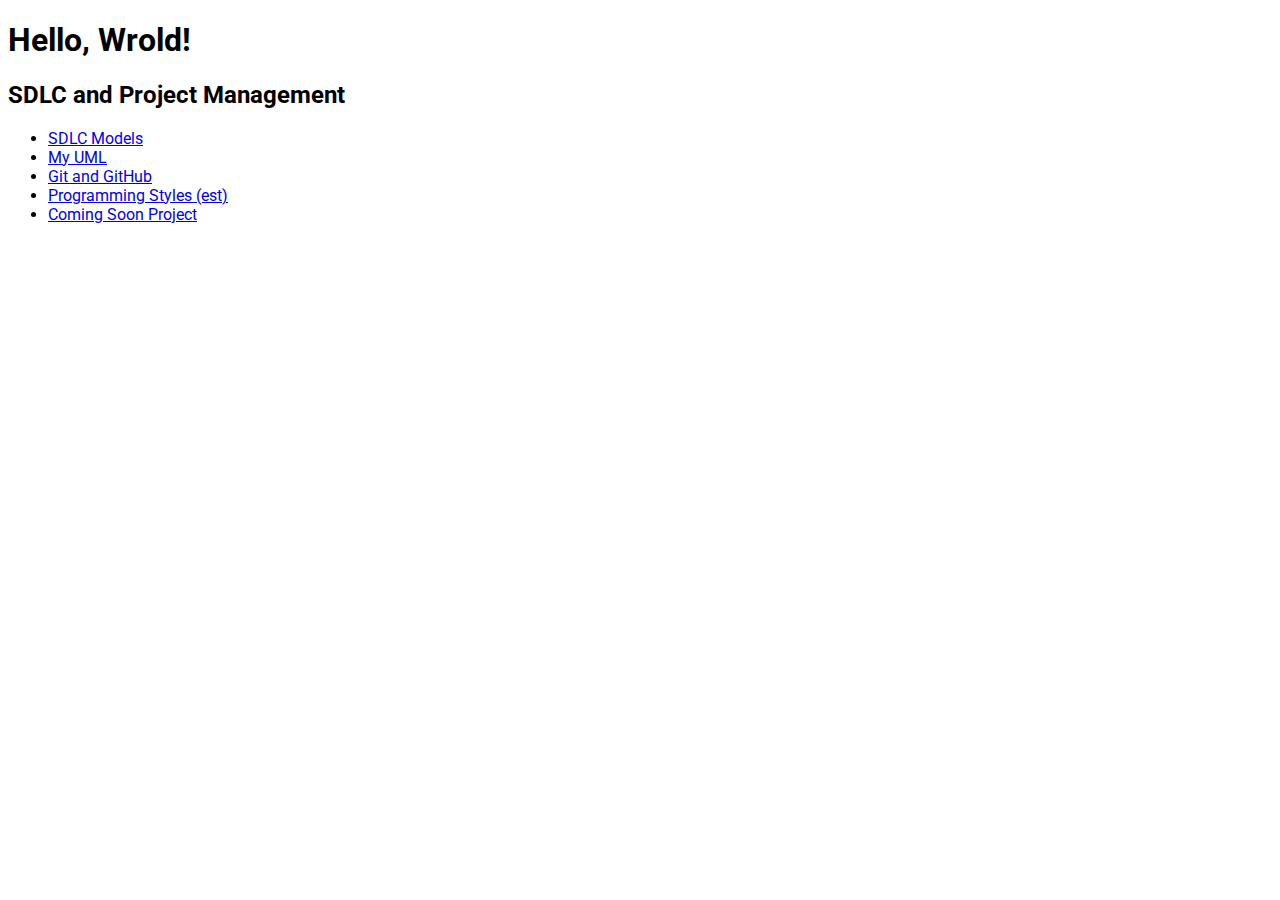
<file: index.html>
<!DOCTYPE html>
<html lang="en">
<head>
    <meta charset="UTF-8">
    <meta http-equiv="X-UA-Compatible" content="IE=edge">
    <meta name="viewport" content="width=device-width, initial-scale=1.0">
    <title>SDLC Main Page</title>

    <link rel="stylesheet" href="css/style.css">
</head>
<body>
    <h1>Hello, Wrold!</h1>

    <h2>SDLC and Project Management</h2>

    <ul>
        <li><a href="sdlc.html">SDLC Models</a></li>
        <li><a href="umls.html">My UML</a></li>
        <li><a href="git-notes.html">Git and GitHub</a></li>
        <li><a href="programmingstyles.html">Programming Styles (est)</a></li>
        <li><a href="COMING-SOON-PROJECT/index.html">Coming Soon Project</a></li>
    </ul>
   


</body>
</html>
</file>
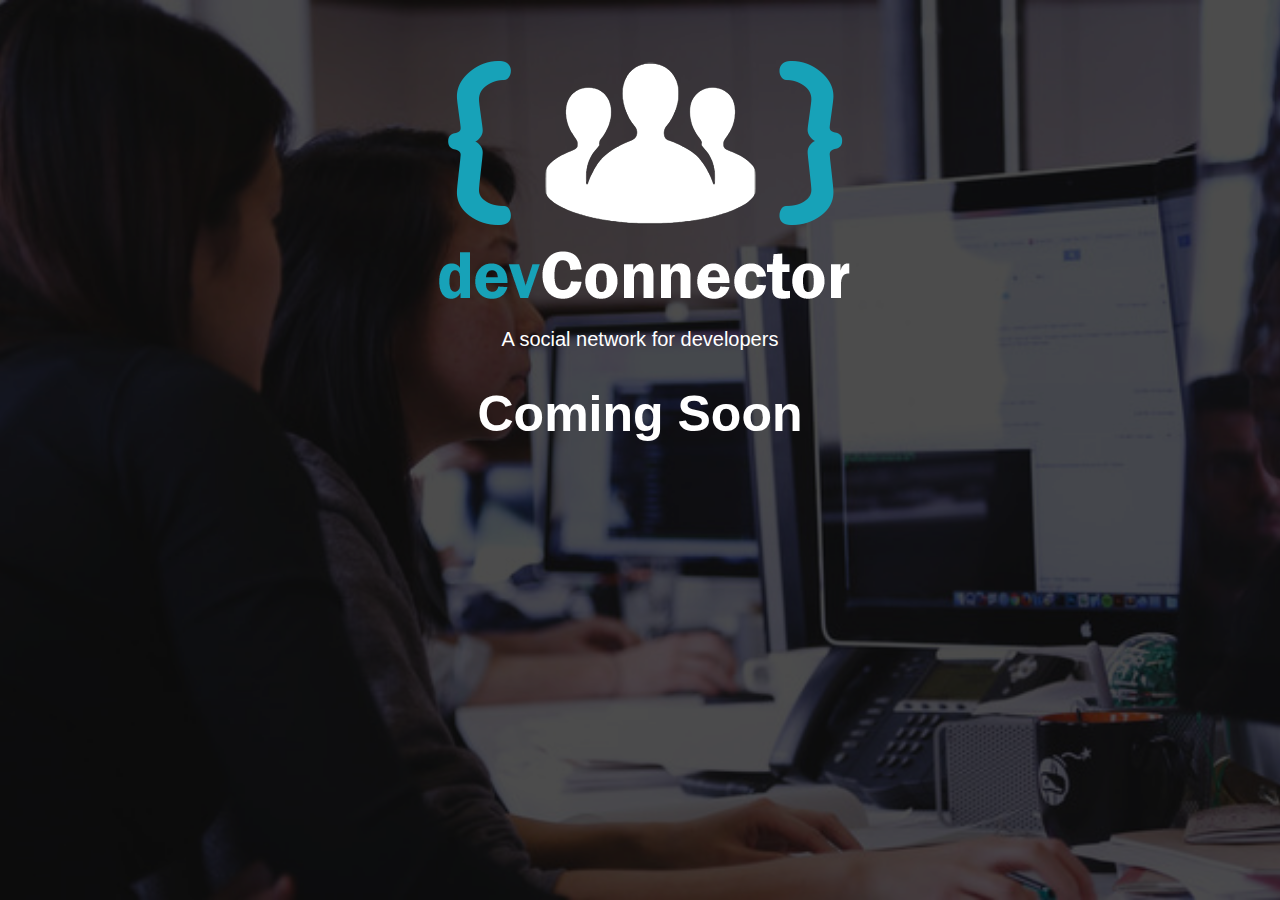
<file: COMING SOON LANDING/index.html>
<!DOCTYPE html>
<html lang="en">
<head>
    <meta charset="UTF-8">
    <meta http-equiv="X-UA-Compatible" content="IE=edge">
    <meta name="viewport" content="width=device-width, initial-scale=1.0">

    <link rel="stylesheet" href="css/style.css">
    <link rel="shortcut icon" type="image/x-icon" href="favicon.ico">

    <title>Coming Soon</title>
</head>
<body>
    <section class="landing">
        <div class="landing-inner">

            <img src="img/logo.png" alt="DevConnector">

            <p>A social network for developers</p>

            <h1 >Coming Soon</h1>

            <div class="countdown"></div>

        </div>
    </section>
        

    <script src="js/main.js"></script>
</body>
</html>
</file>
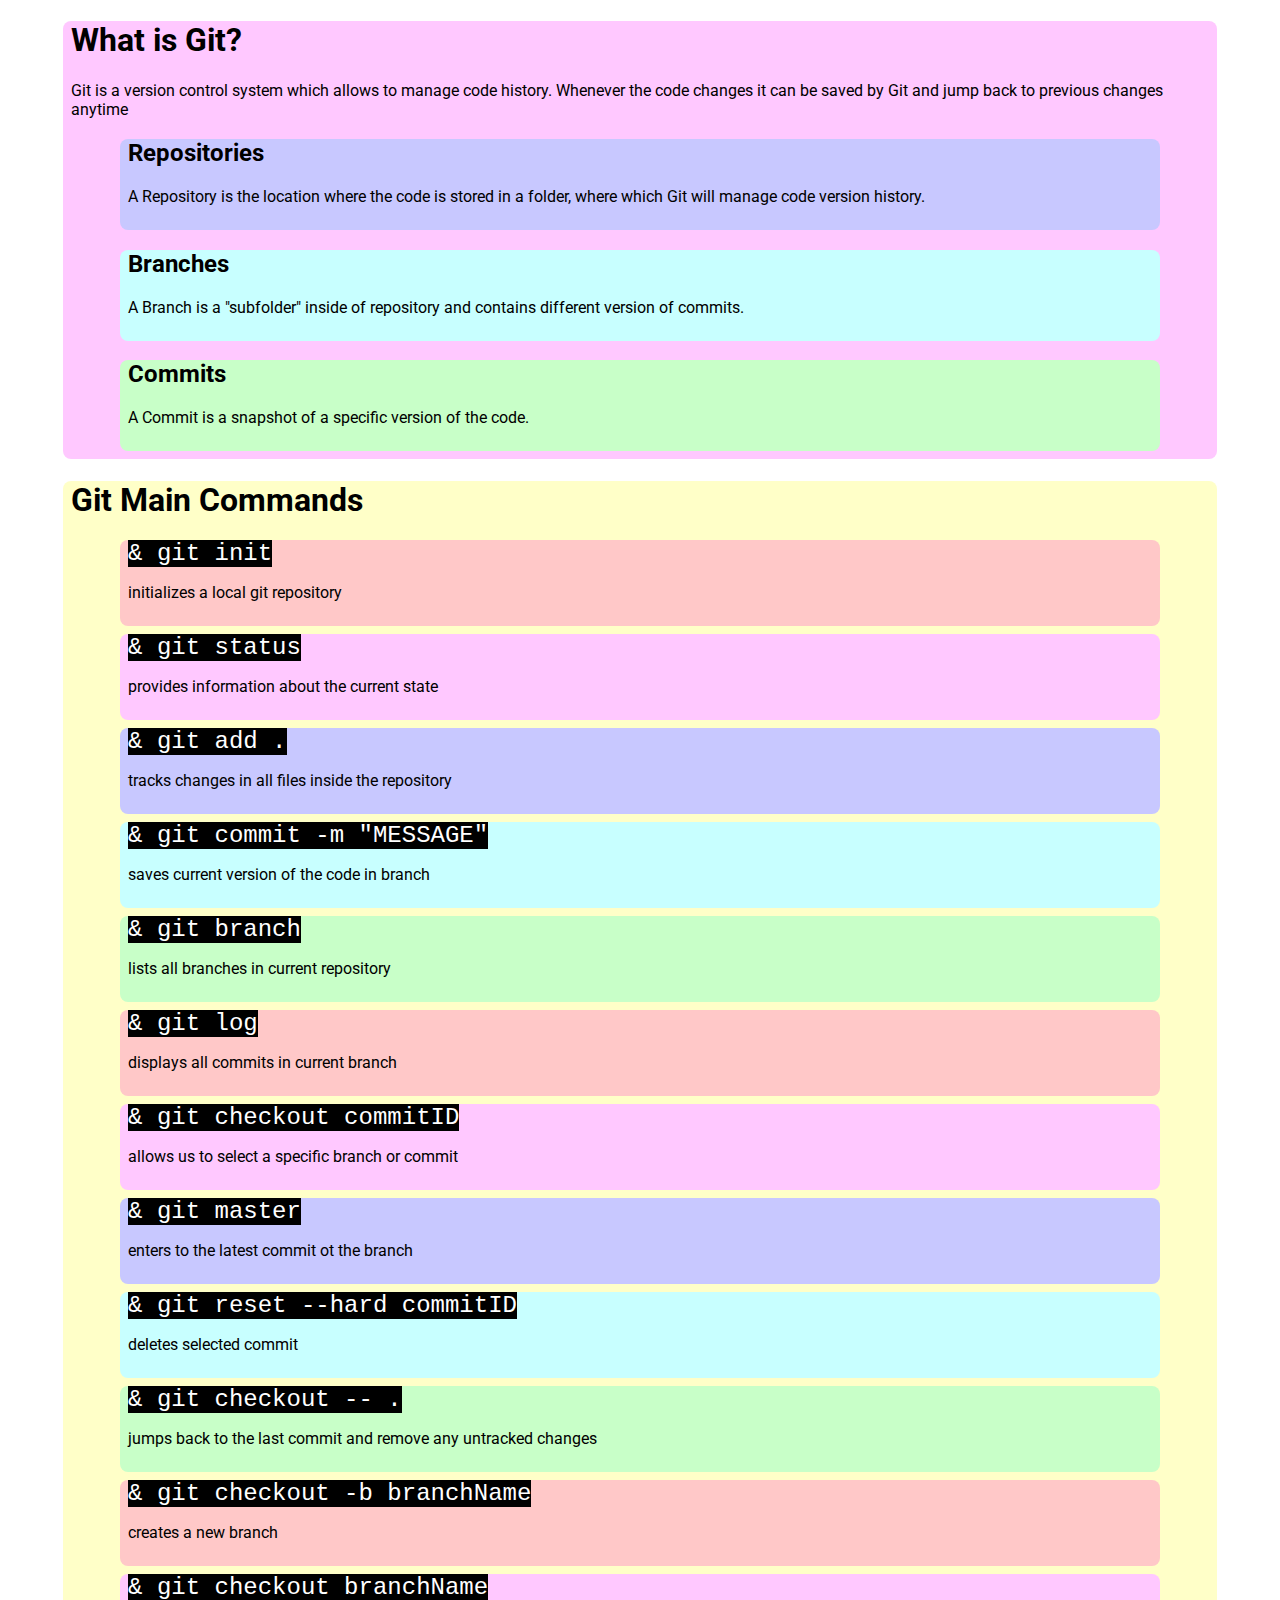
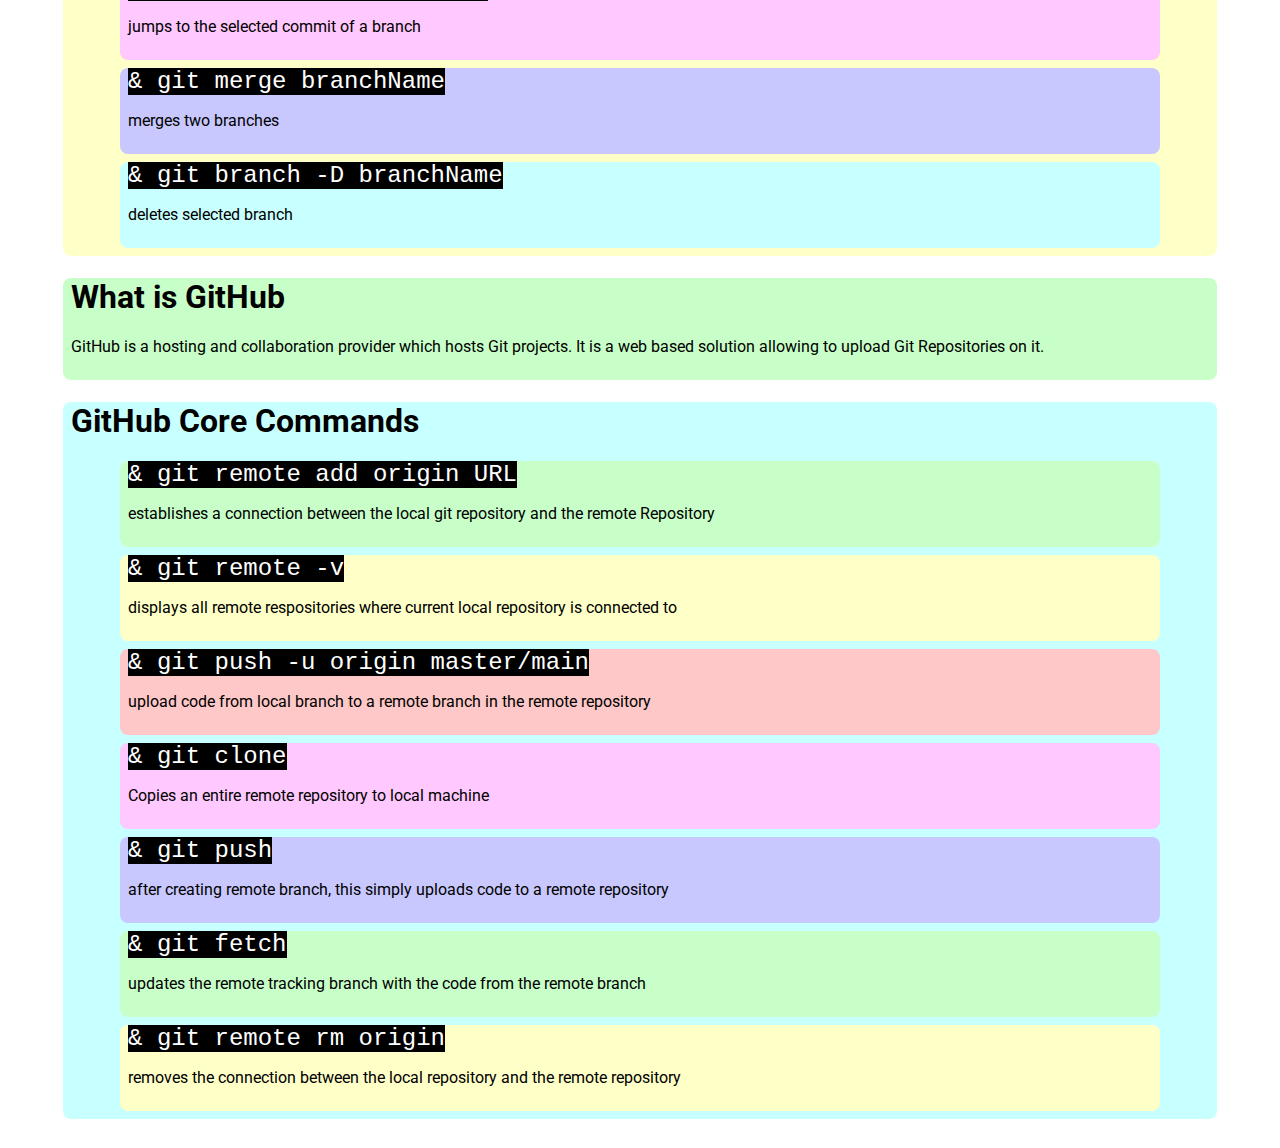
<file: git-notes.html>
<!DOCTYPE html>
<html lang="en">
<head>
    <meta charset="UTF-8">
    <meta http-equiv="X-UA-Compatible" content="IE=edge">
    <meta name="viewport" content="width=device-width, initial-scale=1.0">
    <title>Git and GitHub</title>

    <link rel="stylesheet" href="css/style.css">
</head>
<body>
    

    <div class="card bg-a">
        <h1>What is Git?</h1>
        <p>Git is a version control system which allows to manage 
            code history. Whenever the code changes it can be saved by Git 
            and jump back to previous changes anytime
        </p>

        <div class="card bg-b">
            <h2>Repositories</h2>
            <p>
                A Repository is the location where the code is stored in a folder, 
                where which Git will manage code version history.
            </p>
        </div>
    
        <div class="card bg-c">
            <h2>Branches</h2>
            <p>
                A Branch is a "subfolder" inside of repository 
                and contains different version of commits.
            </p>
        </div>
    
        <div class="card bg-d">
            <h2>Commits</h2>
            <p>
                A Commit is a snapshot of a specific version of the code.
            </p>
        </div>

    </div>


    <div class="card bg-e">
        <h1>Git Main Commands</h1>

        <div class="card bg-f">
            <code>& git init</code>
            <p>initializes a local git repository</p>
        </div>
        
        <div class="card bg-a">
            <code>& git status</code>
            <p>provides information about the current state</p>
        </div>

        <div class="card bg-b">
            <code>& git add .</code>
            <p>tracks changes in all files inside the repository</p>
        </div>

        <div class="card bg-c">
            <code>& git commit -m "MESSAGE"</code>
            <p>saves current version of the code in branch</p>
        </div>

        <div class="card bg-d">
            <code>& git branch</code>
            <p>lists all branches in current repository</p>
        </div>


        <div class="card bg-f">
            <code>& git log</code>
            <p>displays all commits in current branch</p>
        </div>
        
        <div class="card bg-a">
            <code>& git checkout commitID</code>
            <p>allows us to select a specific branch or commit</p>
        </div>

        <div class="card bg-b">
            <code>& git master</code>
            <p>enters to the latest commit ot the branch</p>
        </div>

        <div class="card bg-c">
            <code>& git reset --hard commitID</code>
            <p>deletes selected commit</p>
        </div>

        <div class="card bg-d">
            <code>& git checkout -- .</code>
            <p>jumps back to the last commit and remove any untracked changes</p>
        </div>

        <div class="card bg-f">
            <code>& git checkout -b branchName</code>
            <p>creates a new branch</p>
        </div>
        
        <div class="card bg-a">
            <code>& git checkout branchName</code>
            <p>jumps to the selected commit of a branch</p>
        </div>

        <div class="card bg-b">
            <code>& git merge branchName </code>
            <p>merges two branches</p>
        </div>

        <div class="card bg-c">
            <code>& git branch -D branchName</code>
            <p>deletes selected branch</p>
        </div>
        
    </div>


    <div class="card bg-d">
        <h1>What is GitHub</h1>

        <p>
            GitHub is a hosting and collaboration provider 
            which hosts Git projects. 
            It is a web based solution allowing to upload Git Repositories on it.
        </p>

    </div>


    <div class="card bg-c">
        <h1>GitHub Core Commands</h1>

        <div class="card bg-d">
            <code>& git remote add origin URL</code>
            <p>
                establishes a connection between the local git repository 
                and the remote Repository
            </p>
        </div>

        <div class="card bg-e">
            <code>& git remote -v</code>
            <p>
                displays all remote respositories 
                where current local repository is connected to
            </p>
        </div>

        <div class="card bg-f">
            <code>& git push -u origin master/main</code>
            <p>
                upload code from local branch to a remote branch in the remote repository
            </p>
        </div>

        <div class="card bg-a">
            <code>& git clone</code>
            <p>
                Copies an entire remote repository to local machine
            </p>
        </div>

        <div class="card bg-b">
            <code>& git push</code>
            <p>
                after creating remote branch, 
                this simply uploads code to a remote repository
            </p>
        </div>

        <div class="card bg-d">
            <code>& git fetch</code>
            <p>
                updates the remote tracking branch 
                with the code from the remote branch
            </p>
        </div>

        <div class="card bg-e">
            <code>& git remote rm origin</code>
            <p>
                removes the connection between the local repository 
                and the remote repository
            </p>
        </div>


    </div>  

</body>
</html>
</file>
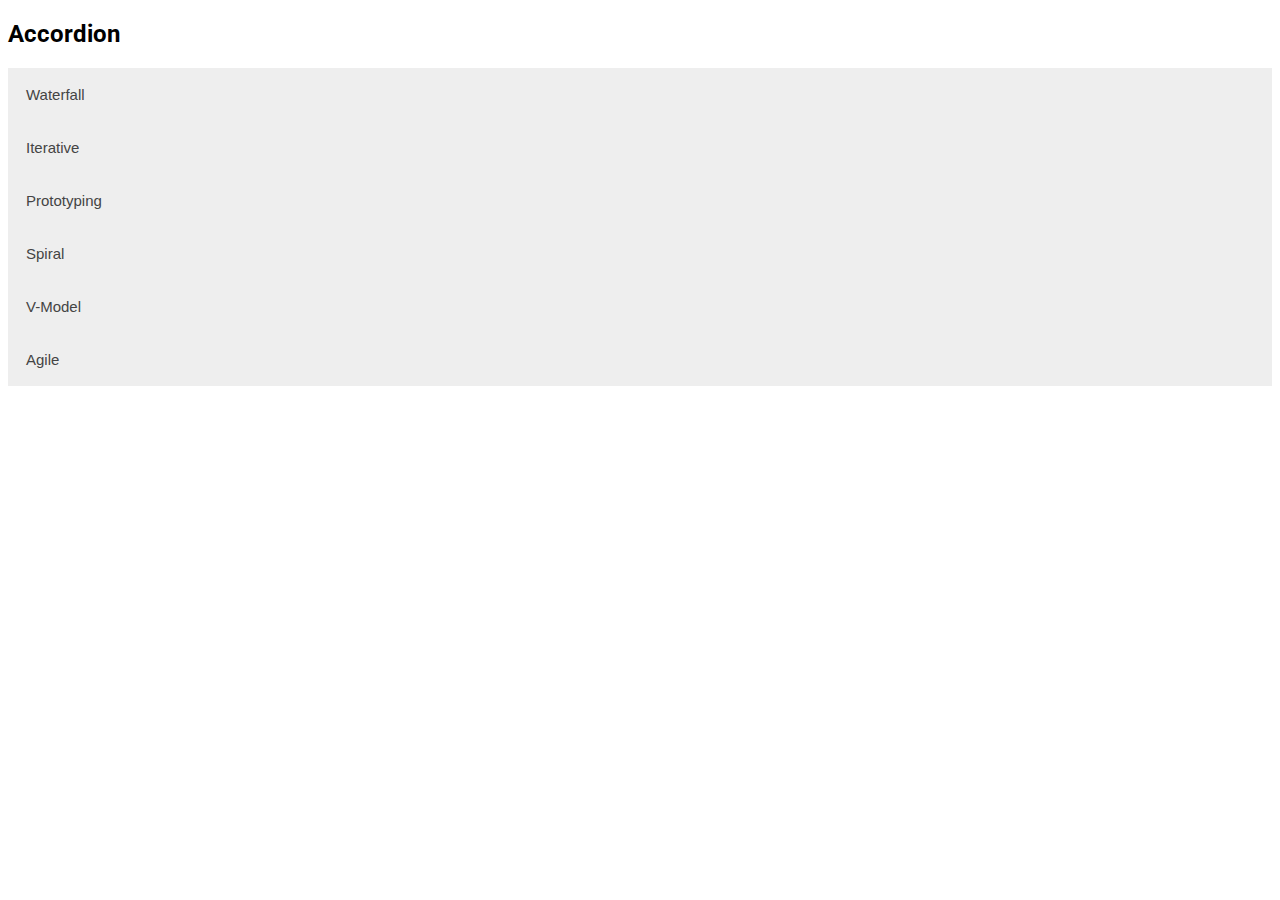
<file: modelsMain.html>
<!DOCTYPE html>
<html lang="en">
<head>
    <meta charset="UTF-8">
    <meta http-equiv="X-UA-Compatible" content="IE=edge">
    <meta name="viewport" content="width=device-width, initial-scale=1.0">
    <title>SDLC Models</title>
    <link rel="stylesheet" href="css/style.css">
</head>
<body>
    <h2>Accordion</h2>

    <button class="accordion">Waterfall</button>
    <div class="panel">
        <p>
            The first known presentation describing use of such phases in software engineering was held by Herbert D. 
            Benington at the Symposium on Advanced Programming Methods for Digital Computers on 29 June 1956.
        </p>

        <p>

            Time spent early in the software production cycle can reduce costs at later stages by
            finding problem in the early stages is cheaper to fix than the same bug found later on in the process
        </p>
        
        <img src="images/SDLC-Waterfall-Model.webp" alt="SDLC Waterfall Model">
    </div>

    <button class="accordion">Iterative</button>
    <div class="panel">
        <p>
            The basic idea behind this method is to develop a system through repeated cycles and in smaller portions at a time, 
            allowing software developers to take advantage of what was learned during development of earlier parts or versions of the system. 
            Learning comes from both the development and use of the system, 
            where possible key steps in the process start with a simple implementation of a subset of the software requirements and iteratively 
            enhance the evolving versions until the full system is implemented. 
            At each iteration, design modifications are made and new functional capabilities are added.
        </p>
    </div>

    <button class="accordion">Prototyping</button>
    <div class="panel">
        <p>
            In this Prototype Model before designing phase, a prototype is developed, tested, reviewed and approved by the customer, 
            after that design will be ready for coding, testing, installation and maintenance will takes place. 
            This prototype is prepared based on the customer requirements.
        </p>
    </div>

    <button class="accordion">Spiral</button>
    <div class="panel">
        <p>
            The spiral model method is used for risk management that combines the iterative development process model with elements of the Waterfall model. 
            The spiral model is used by software engineers and is favored for large, expensive and complicated projects.
        </p>
    </div>

    <button class="accordion">V-Model</button>
    <div class="panel">
        <p>
            The V-model is a type of SDLC model where process executes in a sequential manner in V-shape. 
            It is also known as Verification and Validation model. 
            It is based on the association of a testing phase for each corresponding development stage. 
            Development of each step directly associated with the testing phase.
        </p>

        <img src="images/The-Design-of-the-SDLC-V-Model.webp" alt="SDLC V-model design">
    </div>

    <button class="accordion">Agile</button>
    <div class="panel">
        <p>
            The Agile software development model was mainly intended for helping developers build a project which can adapt to 
            transforming requests quickly. 
            So, the most important endeavor for developing the Agile model is to make easy and rapid project achievement. 
            For attaining this task, developers need to correcting the progression to the project by eliminating activities which may not be crucial 
            for that specific project.
        </p>

        <p>
            Agile SDLC breaks down the product into small incremental builds which, 
            the customer is able to see the result and understand whether the software product satisfied with it or not.
            Which is one of the advantages, to implement or fix during development.
        </p>

        <img src="images/Agile-Software-Development-Model.webp" alt="SDLC Agile model">
    </div>

    <script src="script/accordion.js"></script>
</body>
</html>
</file>
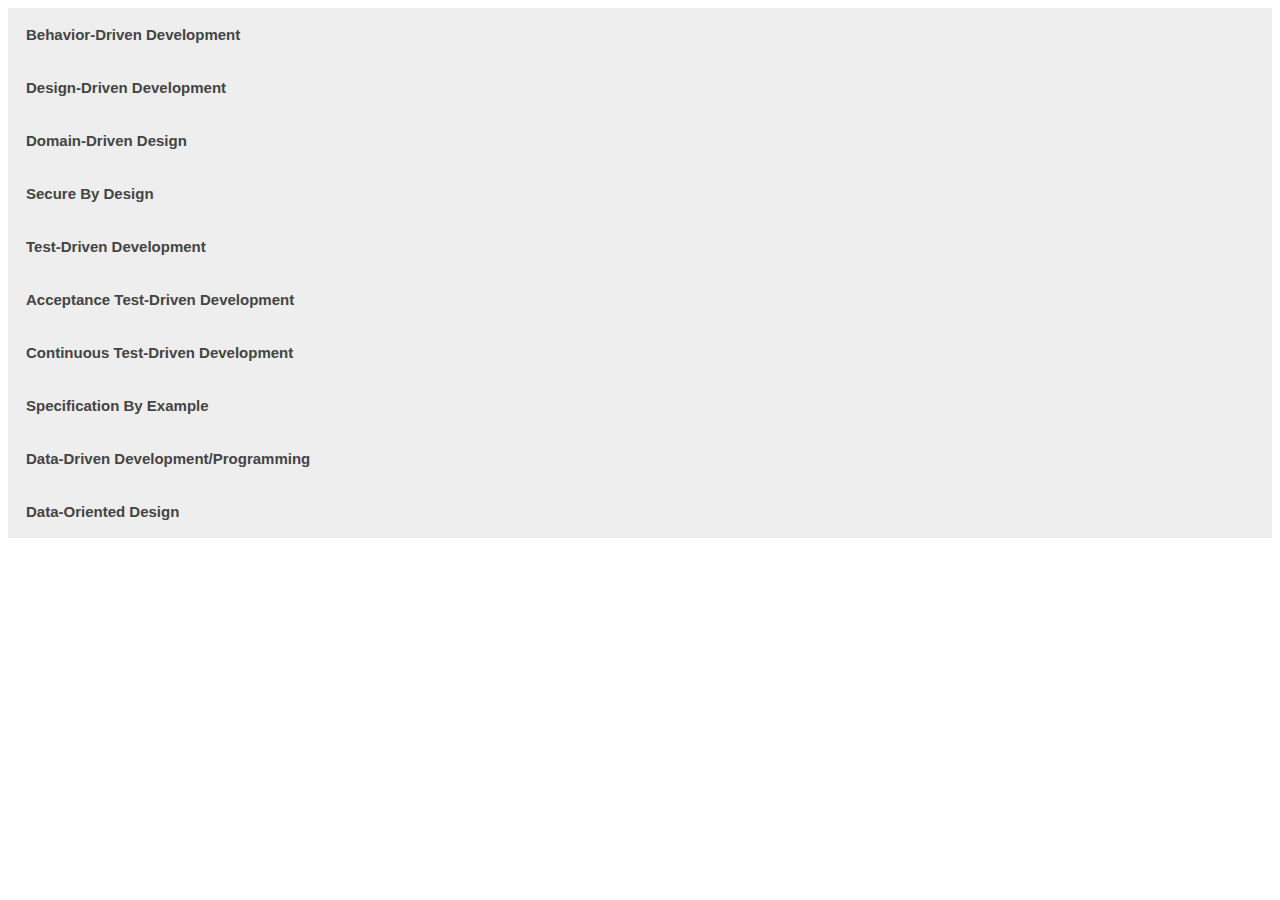
<file: programmingstyles.html>
<!DOCTYPE html>
<html lang="en">
<head>
    <meta charset="UTF-8">
    <meta http-equiv="X-UA-Compatible" content="IE=edge">
    <meta name="viewport" content="width=device-width, initial-scale=1.0">
    <title>Programmeerimis Stiilid</title>

    <link rel="stylesheet" href="css/style.css">
</head>
<body>
    <button class="accordion"><b>Behavior-Driven Development</b></button>
    <div class="panel">
        <p>
            BDD ehk käitumisel põhinev arendus on testimisel põhineva arenduse laiendus. 
            Selleks kasutatakse lihtsat valdkonnaspetsiifilist keelt, 
            mis omakorda genereerib tavalised laused testideks.
        </p>

        
        
        <ul>
            BDD kesksed küsimused on järgnevad:
            <li>Kust alustada testimist?</li>
            <li>Mida testida ja mida mitte?</li>
            <li>Kui palju testida ühe korraga?</li>
            <li>Kuidas aru saada, miks test ebaõnnestub?</li>
        </ul>

        <p>
            BDD kasutab põhimõtteks käitumise väljandamiseks pool formaalset vormingut, 
            mis on võetud kasutusloost. 
            BDD eeldab, et analüütikud ja arendajad teevad koostööd. 
            Nende ülesanne on kirjutada käitumisel põhinevad laused vastavasse dokumenti. <br>
            Struktuur näeb selliseks:
        </p>

        <ul>
            Sündmustik - lühike, sissejuhatav osa:
            <li>Kes on loo põhitegelane (klient, kasutaja, administrator jne)</li>
            <li>Mida ta tahab teha?</li>
            <li>Miks ta seda teha tahab?</li>
        </ul>

        <ul>
            Stsenaarium - kirjeldus stsenaariumist:
            <li>Vajaliku konditsiooni spetsifikatsioon stsenaariumi alguses.</li>
            <li>Stsenaariumi algatav tegevus.</li>
            <li>Oodatav tulemus.</li>
        </ul>
    </div>


    <button class="accordion"><b>Design-Driven Development</b></button>
    <div class="panel">
        <p>
            Design-Driven Development ehk disaini põhinev arendus 
            kasutab ise disaini nagu arenduse protsessina, 
            mille käigus üritatakse arendada ja aru saada, 
            kuidas seda paremaks teha. <br> 
            Selle ülesehitus näeb selliselt:
        </p>

        <ul>
            <li>
                <b>Probleem + Lahenduse mõistmine</b> - 
                Üritatakse leida kliendi probleemi, 
                et sellest tehakse prototüübi või “clickable prototype”.
            </li>

            <li>
                <b>Lahenduse testimine + Õpimine/lahendus</b> -
                Leiakse endale väikse kasutaja fookuse ja läbi mitme kiir kasutaja testimist 
                üritatakse leida lahenduse, kuidas parandada või paremaks teha lahenduse, 
                et see sobiks kasutajatele.
            </li>

            <li>
                <b>Toode  disain enne arendamist</b> - 
                Võtakse nii palju aega, 
                et välja töötada lahenduse koos kasutajate tagasisidega 
                ja kliendi (toode huvilistele) vajadused.
            </li>
        </ul>
    </div>


    <button class="accordion"><b>Domain-Driven Design</b></button>
    <div class="panel">
        <p>
            Domeenipõhine arendus on reeglite kogum, 
            mis võimaldavad leida sobiva arendamise lahenduse mingis konkreetses aines. 
            See põhineb sellele, et isegi kui arendaja, 
            kes pole kokku puutunud konkreetse ainega, 
            mis nõuab toode, suudaks valida sobivaima lahendamise meetodi.
        </p>
    </div>


    <button class="accordion"><b>Secure By Design</b></button>
    <div class="panel">
        <p>
            Kujunduslik turvaline on tarkvara disain, mis hõlmab, 
            et arendamise alguses kasutatakse turvalisuse strateegijaid 
            ning sisestada turvalisust arhitektuursel tasemel.
        </p>
    </div>


    <button class="accordion"><b>Test-Driven Development</b></button>
    <div class="panel">
        <p>
            Testimisel põhinev arenduses testid kirjutatakse enne tarkvara ennast. 
            Arendusprotsess koosneb lühikesest iteratsioonisedest, 
            kus esmalt kirjutatakse ebaõnnestuv test ning seejärel minimaalne kood, 
            et see test läbi läheks. 
            Selline arendus taga olukorra, kus kogu kood on alati testitud. 
            Sellisel viisil kirjutatud koodi on kergem refaktoreerida 
            ning testid aitavad ka programmi eeldatavat käitumist dokumenteerida. 
            Testimisel põhinevat arendus rakendatakse ka olemasoleva koodi täiustamisel ja silumisel.
        </p>
    </div>


    <button class="accordion"><b>Acceptance Test-Driven Development</b></button>
    <div class="panel">
        <p>
            Aktsepteerimistest lähtuv arendus põhineb ärikliendi, 
            arendaja ja testija vahelise suhtlemisel. 
            See protsess hõlmab arendaja ja testerite omavahel arusaamist kliendi tahtest, 
            mis tuleb implementeerima ja see annab kliendile väljendada enda aine lähtuvast.
        </p>
    </div>


    <button class="accordion"><b>Continuous Test-Driven Development</b></button>
    <div class="panel">
        <p>
            Jätkuv/Pidev testimise lähtuv arendamine on automaatne testimine, 
            mis jookseb pidevalt tagaplaanil. 
            See peaks potentsiaalselt vähenema testimist aega, 
            mis on kirjutatud manuaalselt.
        </p>
    </div>


    <button class="accordion"><b>Specification By Example</b></button>
    <div class="panel">
        <p>
            Näidisega spetsifikatsioon on koostöine lähenemisviis tarkvaratoodete nõuete 
            ja ettevõtlusele suunatud funktsionaalsete testide määratlemisel, 
            mis põhineb nõuete tabamisel ja illustreerimisel, 
            kasutades abstraktsete väidete asemel realistlikke näiteid.
        </p>
    </div>


    <button class="accordion"><b>Data-Driven Development/Programming</b></button>
    <div class="panel">
        <p>
            Andmede põhinev programmeerimine on programmeerimise paradigma, 
            mille puhul programmi laused kirjeldavad sobitatavaid andmeid 
            ja vajalikku töötlemist, mitte ei määratle astutavate sammude jada.
        </p>
    </div>


    <button class="accordion"><b>Data-Oriented Design</b></button>
    <div class="panel">
        <p>
            andmetele orienteeritud disain on programmide optimeerimise lähenemisviis, 
            mis on ajendatud CPU vahemälu tõhusast kasutamisest, 
            mida kasutatakse videomängude arendamisel. 
            Lähenemisviis on keskenduda andmete paigutusele, 
            eraldada ja sorteerida väljad vastavalt vajadusele 
            ning mõelda andmete teisendustele.
        </p>
    </div>


    <script src="script/accordion.js"></script>
</body>
</html>
</file>
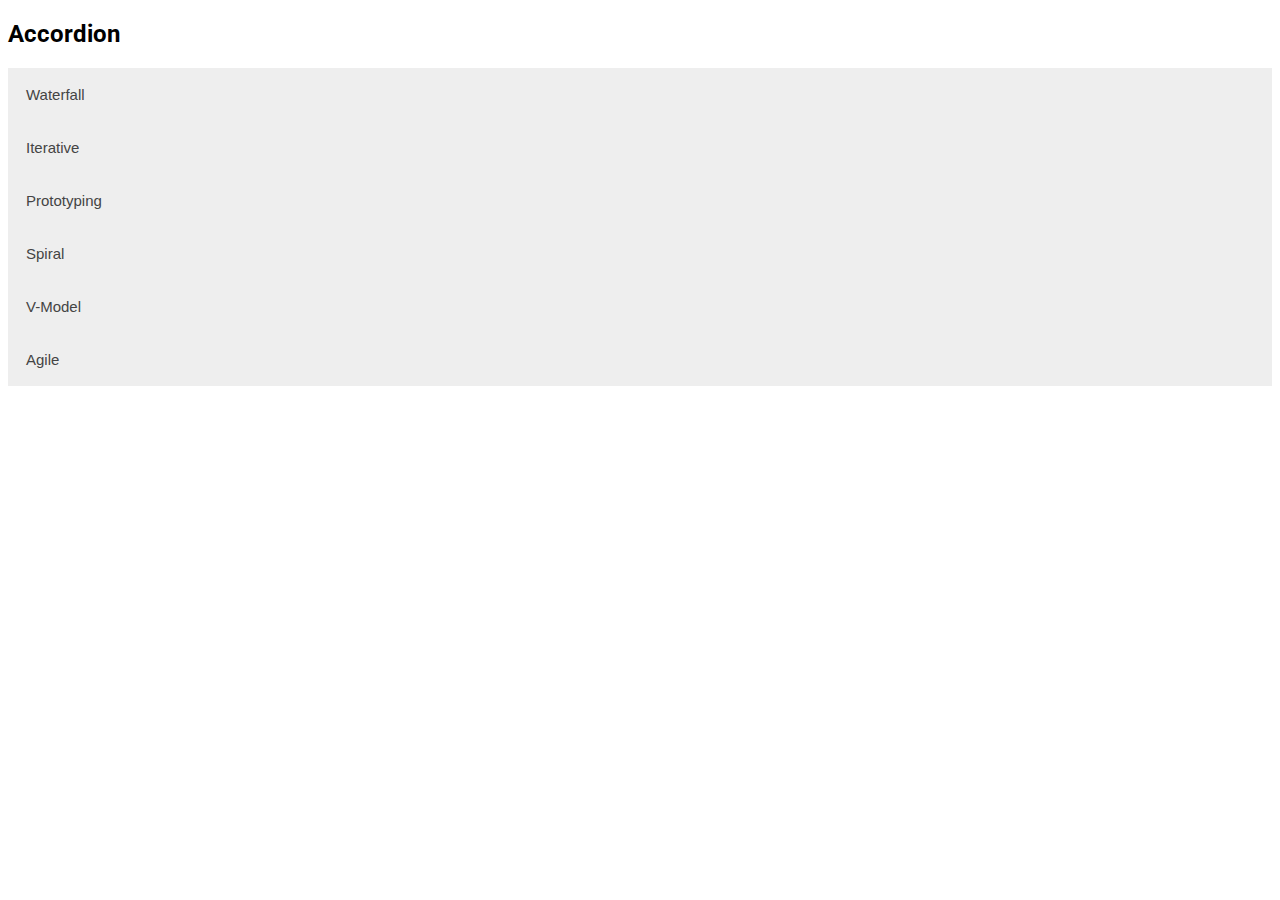
<file: sdlc.html>
<!DOCTYPE html>
<html lang="en">
<head>
    <meta charset="UTF-8">
    <meta http-equiv="X-UA-Compatible" content="IE=edge">
    <meta name="viewport" content="width=device-width, initial-scale=1.0">
    <title>SDLC Models</title>
    
    <link rel="stylesheet" href="css/style.css">
</head>
<body>
    <h2>Accordion</h2>

    <button class="accordion">Waterfall</button>
    <div class="panel">
        <p>
            The first known presentation describing use of such phases in software engineering was held by Herbert D. 
            Benington at the Symposium on Advanced Programming Methods for Digital Computers on 29 June 1956.
        </p>

        <p>

            Time spent early in the software production cycle can reduce costs at later stages by
            finding problem in the early stages is cheaper to fix than the same bug found later on in the process
        </p>
        
        <img src="images/SDLC-Waterfall-Model.webp" alt="SDLC Waterfall Model">
    </div>

    <button class="accordion">Iterative</button>
    <div class="panel">
        <p>
            The basic idea behind this method is to develop a system through repeated cycles and in smaller portions at a time, 
            allowing software developers to take advantage of what was learned during development of earlier parts or versions of the system. 
            Learning comes from both the development and use of the system, 
            where possible key steps in the process start with a simple implementation of a subset of the software requirements and iteratively 
            enhance the evolving versions until the full system is implemented. 
            At each iteration, design modifications are made and new functional capabilities are added.
        </p>
    </div>

    <button class="accordion">Prototyping</button>
    <div class="panel">
        <p>
            In this Prototype Model before designing phase, a prototype is developed, tested, reviewed and approved by the customer, 
            after that design will be ready for coding, testing, installation and maintenance will takes place. 
            This prototype is prepared based on the customer requirements.
        </p>
    </div>

    <button class="accordion">Spiral</button>
    <div class="panel">
        <p>
            The spiral model method is used for risk management that combines the iterative development process model with elements of the Waterfall model. 
            The spiral model is used by software engineers and is favored for large, expensive and complicated projects.
        </p>
    </div>

    <button class="accordion">V-Model</button>
    <div class="panel">
        <p>
            The V-model is a type of SDLC model where process executes in a sequential manner in V-shape. 
            It is also known as Verification and Validation model. 
            It is based on the association of a testing phase for each corresponding development stage. 
            Development of each step directly associated with the testing phase.
        </p>

        <img src="images/The-Design-of-the-SDLC-V-Model.webp" alt="SDLC V-model design">
    </div>

    <button class="accordion">Agile</button>
    <div class="panel">
        <p>
            The Agile software development model was mainly intended for helping developers build a project which can adapt to 
            transforming requests quickly. 
            So, the most important endeavor for developing the Agile model is to make easy and rapid project achievement. 
            For attaining this task, developers need to correcting the progression to the project by eliminating activities which may not be crucial 
            for that specific project.
        </p>

        <p>
            Agile SDLC breaks down the product into small incremental builds which, 
            the customer is able to see the result and understand whether the software product satisfied with it or not.
            Which is one of the advantages, to implement or fix during development.
        </p>

        <img src="images/Agile-Software-Development-Model.webp" alt="SDLC Agile model">
    </div>

    <script src="script/accordion.js"></script>
</body>
</html>
</file>
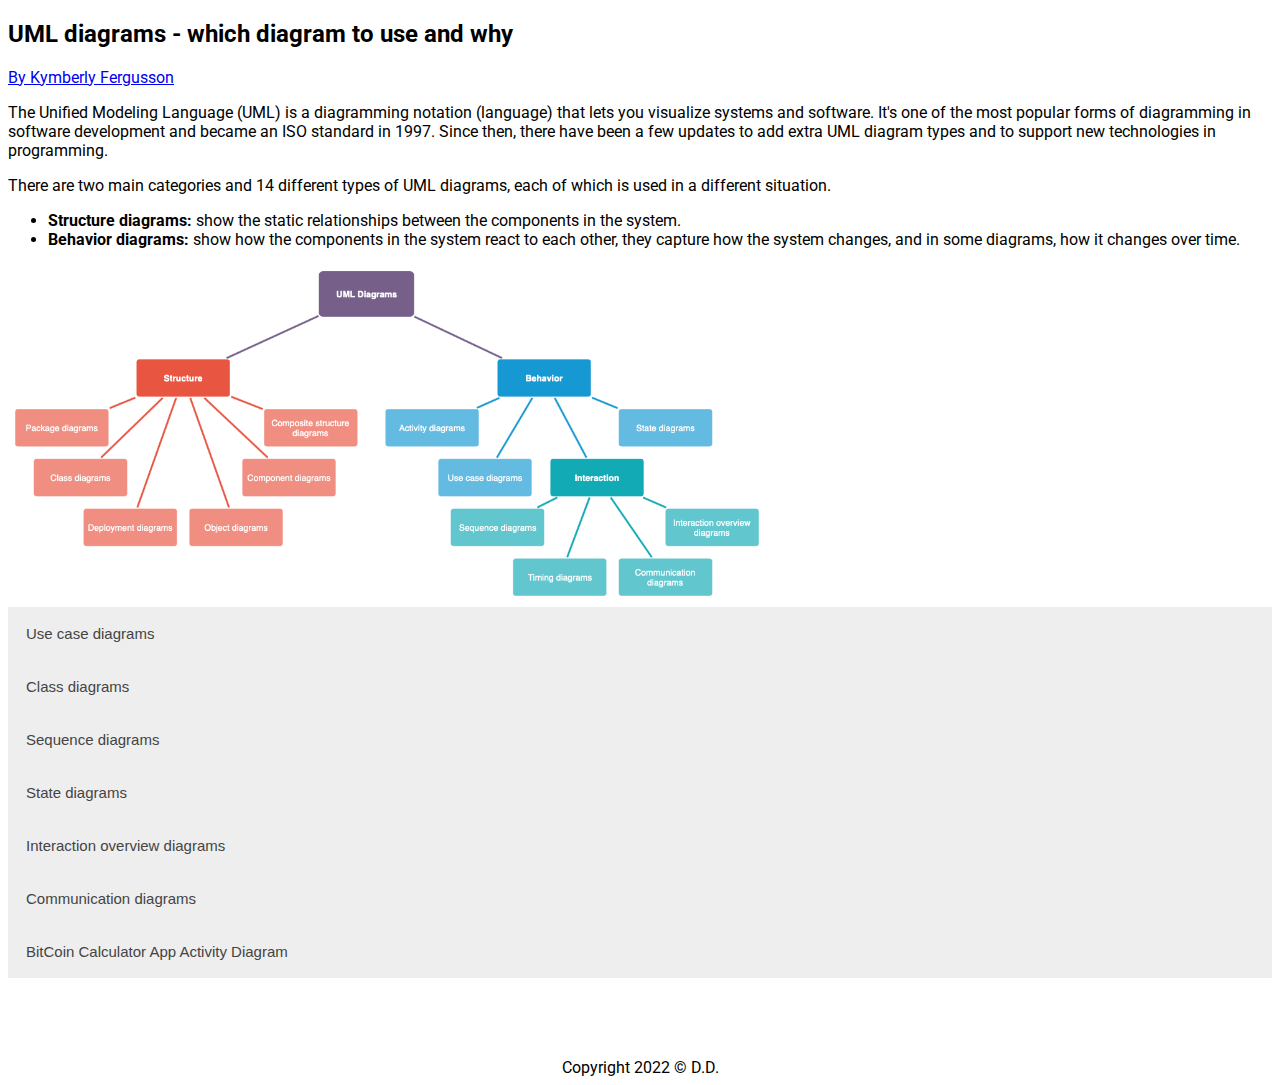
<file: umls.html>
<!DOCTYPE html>
<html lang="en">
<head>
    <meta charset="UTF-8">
    <meta http-equiv="X-UA-Compatible" content="IE=edge">
    <meta name="viewport" content="width=device-width, initial-scale=1.0">
    <title>UML</title>

    <link rel="stylesheet" href="css/style.css">
</head>
<body>
    <!-- 
        <h3>UML for (application)</h3>
        <img src="" alt="uml" width="500px"> 
    -->

    <h2>UML diagrams - which diagram to use and why</h2>

    <p>
        <a href="https://drawio-app.com/uml-diagrams/f">By Kymberly Fergusson</a>
    </p>

    <p>The Unified Modeling Language (UML) is a diagramming notation (language) that lets you visualize systems and software. 
        It's one of the most popular forms of diagramming in software development and became an ISO standard in 1997.  
        Since then, there have been a few updates to add extra UML diagram types and to support new technologies in programming.
    </p>

    <p>
        There are two main categories and 14 different types of UML diagrams, each of which is used in a different situation.
    </p>

    <ul>
        <li>
            <b>Structure diagrams:</b> show the static relationships between the components in the system.
        </li>
        <li>
            <b>Behavior diagrams:</b> show how the components in the system react to each other, 
            they capture how the system changes, and in some diagrams, how it changes over time.
        </li>
    </ul>

    <img style=" width: 60%" src="images/UMLdiagrams.png" alt="UML diagrams">


    <button class="accordion">Use case diagrams</button>
    <div class="panel">
        <p>
            Use case diagrams in UML are used during the requirements phase of software development - 
            they usually put the system requirements into a diagram format, 
            and it's easy to see what actions a system must support at a glance. 
            Of course, there will be many use cases for your system, 
            and therefore you will usually need to draw many use case diagrams!
        </p>
        <p>
            Along with other UML diagrams, such as activity, sequence and component diagrams, 
            use case diagrams help you to visualize your software and requirements, 
            before jumping in and starting to program.
        </p>

        <img src="images/UseCase-HabitTrackingApp.png" alt="Use Case Diagram">
    </div>


    <button class="accordion">Class diagrams</button>
    <div class="panel">
        <p>
            The Unified Modeling Language or UML notation is probably the most well known and 
            regularly used visual representation of programs that you'll find in software development. 
            There are a wide range of diagrams to help you specify your data and processes before you start programming. 
            They help you clarify requirements and limitations, speed up the implementation, 
            provide a guide for thorough testing, 
            and prevent bugs from sneaking in throughout the entire software development process.
        </p>

        <img src="images/Class-Diagram-Habit-Tracker-app.png" alt="Class Diagram">
    </div>


    <button class="accordion">Sequence diagrams</button>
    <div class="panel">
        <p>
            UML sequence diagrams are the first highly detailed behavioural diagrams that you will create 
            when using UML for software development. 
            They aren't so often used in business process modelling, 
            especially because they refer to the actual data and operation names 
            that will be used when programming. 
            That doesn't mean you can't use sequence diagrams: 
            they can be used to model business objects and their interactions in detail, 
            or by IT staff to detail how the elements in their infrastructure communicate and work together.            
        </p>

        <img src="images/drawio-sequence-diagram-habit-tracker.png" alt="Sequence Diagram">
    </div>


    <button class="accordion">State diagrams</button>
    <div class="panel">
        <p>
            State diagrams have been used in programming to describe 
            the various possible states that a system can be in for decades. 
            They also quickly show which states lead to each other, 
            and what triggers a change of state.
        </p>

        <p>
            Of course, you can use these diagrams for anything system or process 
            that has various states - library books, a publishing process, 
            even punishment and reward states for your kids. 
            They are very similar to flow diagrams, but UML has a notation specifically for 
            state diagrams, which they also call state machines or statecharts.
        </p>

        <img src="images/UML-state-diagram-Habit-Tracker-example.png" alt="State Diagram">
    </div>

    <button class="accordion">Interaction overview diagrams</button>
    <div class="panel">
        <p>
            These UML diagrams are a combination of an activity diagram and sequence diagrams. 
            Each individual activity or interaction is placed in its own frame, 
            making it easier to see the different paths that need to be programmed 
            when there are complex if-then-else decisions. 
            Decisions are outside of the frames to show the flow of control between the various interactions.
        </p>

        <p>
            The interactions themselves, inside the frames, are very similar to sequence diagrams. 
            Between the interactions you will have decisions (diamonds) and fork 
            and join nodes (solid horizontal rectangles), and connectors to show the flow of control. 
            There are also initial and final nodes to show the start and end of the overarching interaction.
        </p>

        <img src="images/Interaction-Overview-Habit-Tracker.png" alt="Interaction Overview Diagram">
    </div>

    
    <button class="accordion">Communication diagrams</button>
    <div class="panel">
        <p>
            Communication diagrams are another way to visualize the information 
            more commonly represented by UML sequence diagrams. 
            They are simpler than sequence diagrams and only show the messages 
            that pass between the objects or roles in a software program, 
            infrastructure, or any kind of process.
        </p>

        <p>
            If you have multiple scenarios in one use case, 
            UML communication diagrams help you clearly identify 
            what messages (data) need to be sent between objects/roles in each specific scenario.
        </p>

        <img src="images/UML-communication-habitCheckin.png" alt="Communication Diagram">
    </div>


    <button class="accordion">BitCoin Calculator App Activity Diagram</button>
    <div class="panel">
        
        <p>
            Like use case diagrams, activity diagrams model the behaviour of 
            users and systems as they follow a process. 
            They are a type of flow chart or workflow, 
            but they use slightly different shapes.
        </p>

        <ul>
            <li>
                <strong>Start/End:</strong> Use a black or solid circle 
                to show where the diagram starts, 
                and a solid circle with a ring around it 
                to indicate the end of the process.
            </li>
            <li>
                <strong>Actions:</strong> Use rounded rectangles with the name of the action.
            </li>
            <li>
                <strong>Decisions:</strong> Use diamonds whenever there is a choice. 
                You can either include the decision as a question within the diamond, 
                or indicate the decision outcome on the outgoing arrows instead of 
                simply using yes/no labels.
            </li>
            <li>
                <strong>Split/Join:</strong> Use a thick bar to indicate where activities split or join.
            </li>
        </ul>

        <img src="images/BitCoin Calculator app activity diagram.jpg" alt="BitCoin Calculator App Activity Diagram">

        <p>
            <a href="https://github.com/pnevmaChoros/TARge21_BitCoin_Calculator" target="_blank">My BitCoin Calculator</a>
        </p>

        
    </div>

    <footer style="text-align: center; margin-top: 5rem;">
        Copyright 2022 &#169 D.D.
    </footer>

    <script src="script/accordion.js"></script>
</body>
</html>
</file>
<file: css/style.css>
@import url('https://fonts.googleapis.com/css2?family=Roboto&display=swap');

body{
  font: normal 16px 'Roboto', serif-sans;
}

span {
  font-weight: 700;
}

code {
  background-color: black;
  color: white;
  font-size: 1.5rem;
}

.card{
  max-width: 90%;

  padding: 0px 8px 8px 8px;

  margin: auto;
  margin-top: 8px;
  
  border-radius: 8px;
}

.bg-a{
  background: rgb(255, 200, 255);
}

.bg-b{
  background: rgb(200, 200, 255);
}

.bg-c{
  background: rgb(200, 255, 255);
}

.bg-d{
  background: rgb(200, 255, 200);
}

.bg-e{
  background: rgb(255, 255, 200);
}

.bg-f{
  background: rgb(255, 200, 200);
}

.accordion {
  background-color: #eee;
  color: #444;
  cursor: pointer;
  padding: 18px;
  width: 100%;
  border: none;
  text-align: left;
  outline: none;
  font-size: 15px;
  transition: 0.4s;
}

.active, .accordion:hover {
  background-color: #ccc; 
}

.panel {
  padding: 0 18px;
  display: none;
  background-color: white;
  overflow: hidden;
}
</file>
<file: COMING SOON LANDING/css/style.css>
* {
    box-sizing: border-box;
}

html, body {
    margin: 0;
    font-family: Arial, Helvetica, sans-serif;
    color: #fff;
    background: #333;
    overflow: hidden;
}

.landing {
    position: relative;
    background-image: url('../img/showcase.jpg');
    background-size: cover;
    background-position: center;
    height: 100vh;
}

.landing-inner {
    position: absolute;
    top: 0;
    left: 0;
    width: 100%;
    height: 100%;
    background: rgba(0, 0, 0, 0.7);
    text-align: center;
    padding-top: 50px;
}

.landing h1 {
    font-size: 50px;

}

.landing p {
    font-size: 20px;
}

.countdown {
    font-size:  50px;
    display: flex;
    justify-content: center;
    align-items: center;
    text-align: center;
}

.countdown div {
    padding: 20px;
    border: 1px solid #fff;
    border-radius: 10px;
    margin: 5px;
    opacity: 0.7;
    background: #000;
}

.countdown div:first-child {
    background: #17a2b8;

}

.countdown span {
    display: block;
    font-size: 25px;
}

@media(max-width: 650px){
    .landing img {
        width: 70%;
    }

    .landing h1 {
        font-size: 40px;
    }

    .countdown {
        font-size: 30px;
        flex-direction: column;
    }

    .countdown div {
        display: none;
    }

    .countdown div:first-child {
        display: block;
        width: 80%;
        padding: 10px;
    }
    
}


@media(max-height: 600px){
    img {
        width: 20%;
    }

    p { 
        display: none;

    }
}


@media(max-height:  400px){
    h1 {
        display: none;
    }

    img {
        padding-bottom: 30px;
    }
}
</file>
